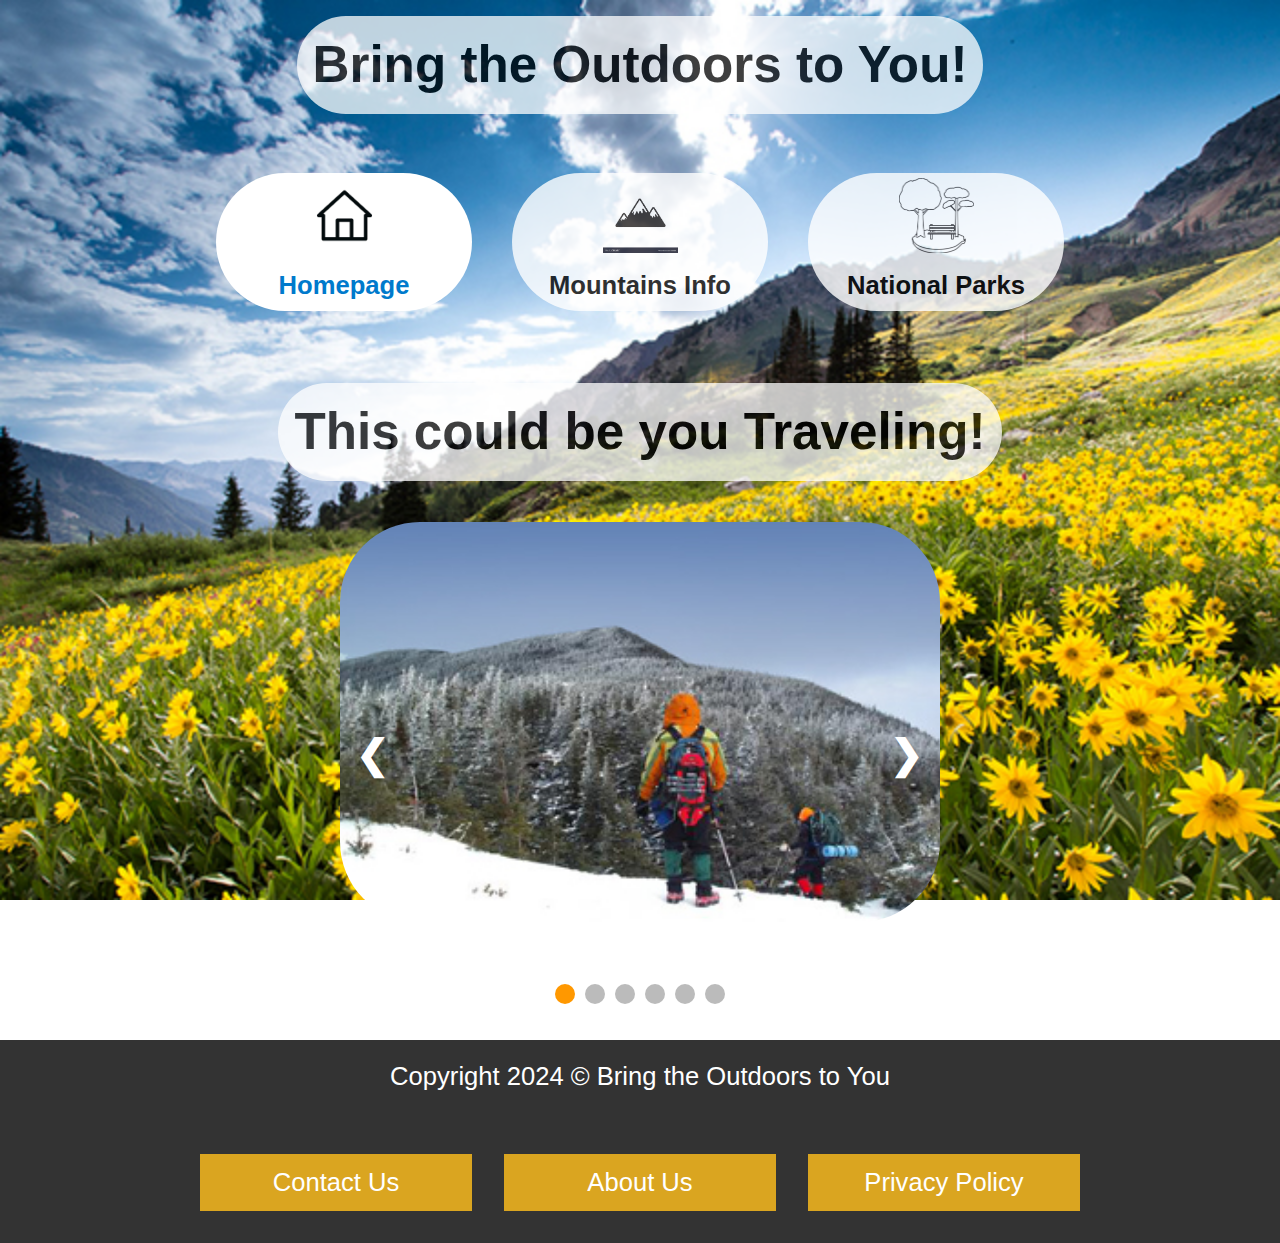
<file: index.html>
<!DOCTYPE html>
<html lang="en">

<head>
    <meta charset="UTF-8">
    <meta name="viewport" content="width=device-width, initial-scale=1.0">
    <title>Home - Enjoy The Outdoors</title>
    <link rel="stylesheet" href="./cssFolder/main.css">
    <script src="./scripts/slideshow.js"></script>
</head>

<body>
    <header>
        <h1>Bring the Outdoors to You!</h1><br>
        <nav id="nav">
            <a href="index.html" class="selected">
                <img src="./imageFolder/homepage_pic.jpg" alt="Home Icon" class="nav-icon"><br> Homepage
            </a>
            <a href="mount.html">
                <img src="./imageFolder/mountain_pic.jpg" alt="Mountains Icon" class="nav-icon"><br> Mountains Info
            </a>
            <a href="parks.html">
                <img src="./imageFolder/park-pic222.jpg" alt="Parks Icon" class="nav-icon" id="parkPic"><br> National
                Parks
            </a>
        </nav>

    </header>
    <main>
        <h1>This could be you Traveling!</h1> <br>

        <div class="slideshow-container" aria-live="polite">
            <a class="prev">&#10094;</a>
            <a class="next">&#10095;</a>
            <div class="slide fade">
                <img src="./data/images/MidCarter-StoryImage.jpg" alt="Slideshow Pic" style="width:100%"
                    class="slidePics">
            </div>
            <div class="slide fade">
                <img src="./data/images/Bond-StoryImage_3.jpg" alt="Slideshow Pic" style="width:100%" class="slidePics">
            </div>
            <div class="slide fade">
                <img src="./data/images/Cabot-StoryImg.jpg" alt="Slideshow Pic" style="width:100%" class="slidePics">
            </div>
            <div class="slide fade">
                <img src="./data/images/Cannon-StoryImg_2.jpg" alt="Slideshow Pic" style="width:100%" class="slidePics">
            </div>
            <div class="slide fade">
                <img src="./data/images/Carrigain-StoryImage_2.jpg" alt="Slideshow Pic" style="width:100%"
                    class="slidePics">
            </div>
            <div class="slide fade">
                <img src="./data/images/OwlsHead-StoryImg.jpg" alt="Slideshow Pic" style="width:100%" class="slidePics">
            </div>
        </div>
        <br>
        <div class="dots">
            <!-- Dots will dynamically populate here based on the number of slides -->
        </div>
    </main>
    <footer>
        <div class="footer-content">
            Copyright 2024 &copy; Bring the Outdoors to You<br><br>
            <nav class="footer-nav">
                <a href="contact.html">Contact Us</a>
                <a href="about.html">About Us</a>
                <a href="privacy.html">Privacy Policy</a>
            </nav>
        </div>
    </footer>
</body>

</html>
</file>
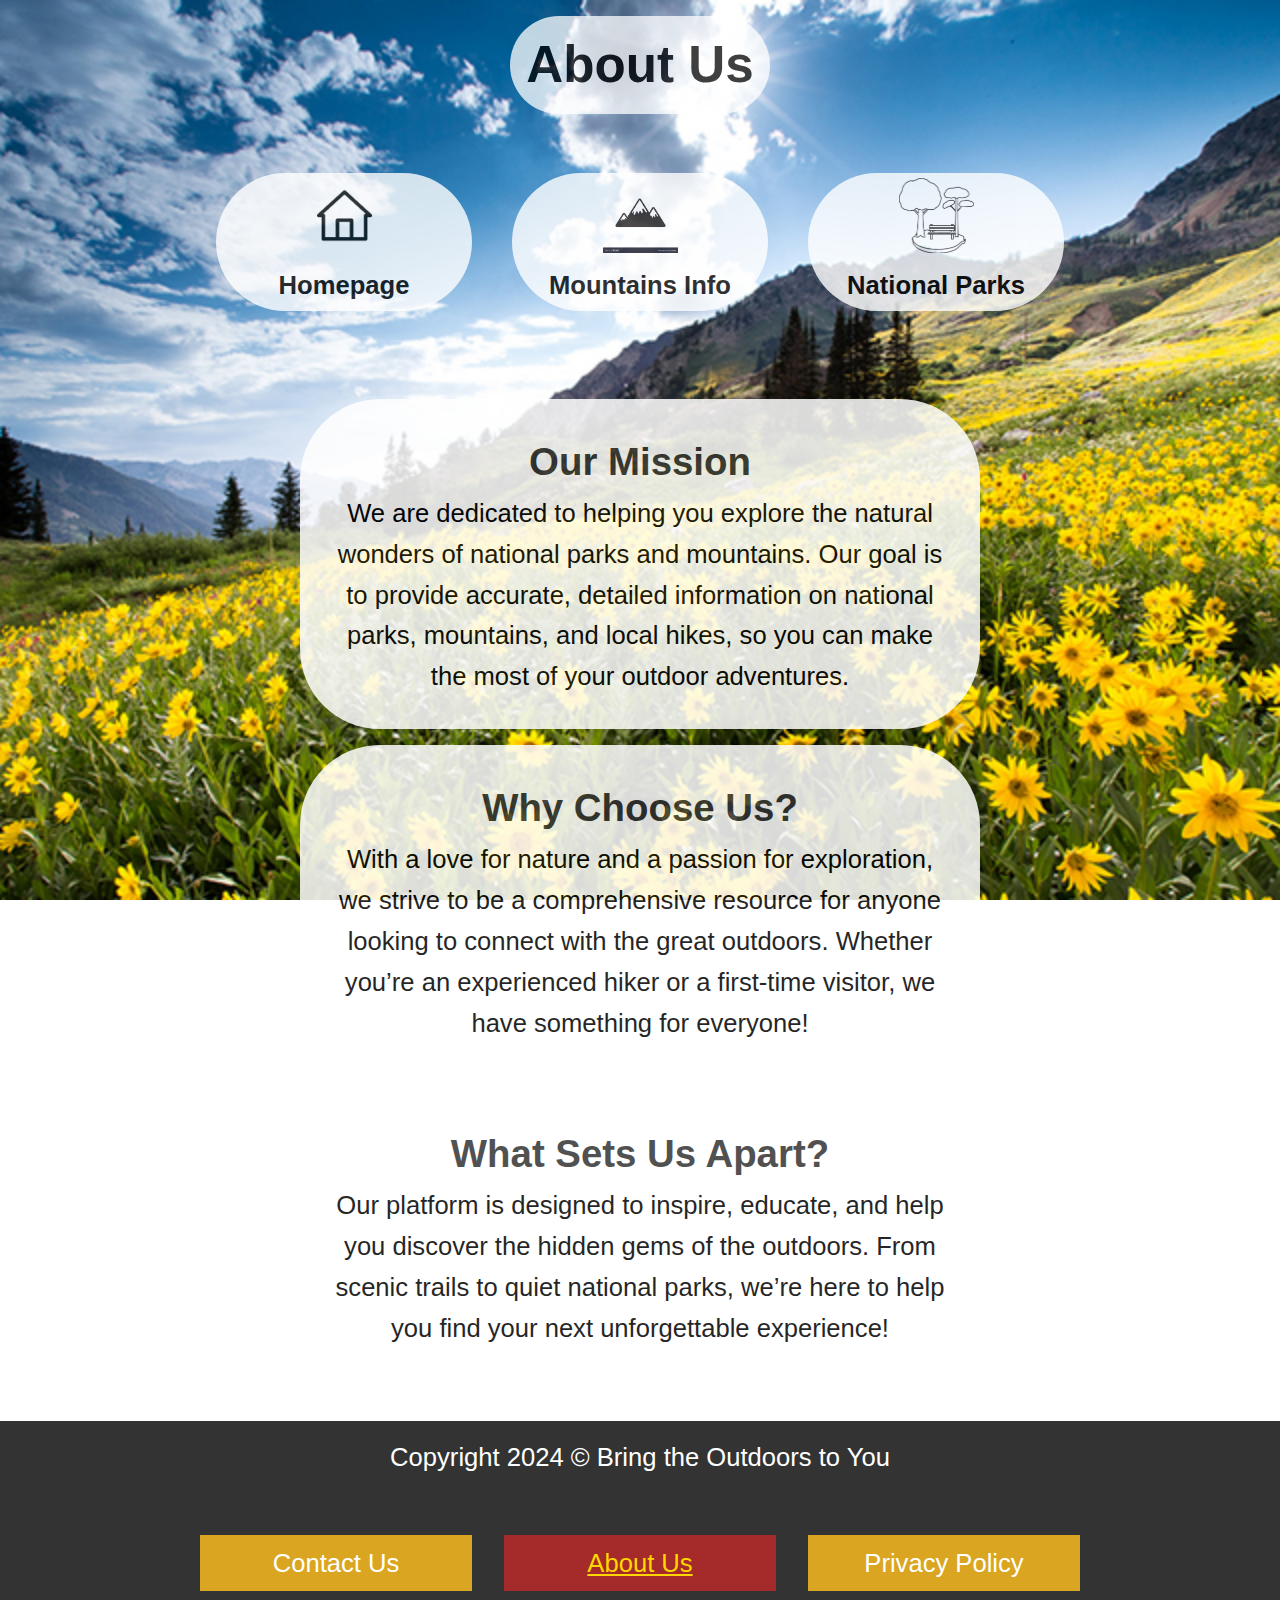
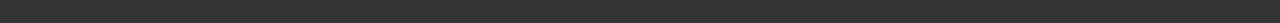
<file: about.html>
<!DOCTYPE html>
<html lang="en">

<head>
    <meta charset="UTF-8">
    <meta name="viewport" content="width=device-width, initial-scale=1.0">
    <title>About Us - Enjoy The Outdoors</title>
    <link rel="stylesheet" href="./cssFolder/main.css">
    <link rel="stylesheet" href="./cssFolder/about.css">
</head>

<body>
    <header>
        <h1>About Us</h1><br>
        <nav id="nav">
            <a href="index.html">
                <img src="./imageFolder/homepage_pic.jpg" alt="Home Icon" class="nav-icon"><br> Homepage
            </a>
            <a href="mount.html">
                <img src="./imageFolder/mountain_pic.jpg" alt="Mountains Icon" class="nav-icon"><br> Mountains Info
            </a>
            <a href="parks.html">
                <img src="./imageFolder/park-pic222.jpg" alt="Parks Icon" class="nav-icon" id="parkPic"><br> National
                Parks
            </a>
        </nav>
    </header>
    <main>
        <section>
            <h2>Our Mission</h2>
            <p>We are dedicated to helping you explore the natural wonders of national parks and mountains. Our goal is
                to provide accurate, detailed information on national parks, mountains, and local hikes, so you can make
                the most of your outdoor adventures.</p>
        </section>
        <section>
            <h2>Why Choose Us?</h2>
            <p>With a love for nature and a passion for exploration, we strive to be a comprehensive resource for anyone
                looking to connect with the great outdoors. Whether you’re an experienced hiker or a first-time visitor,
                we have something for everyone!</p>
        </section>
        <section>
            <h2>What Sets Us Apart?</h2>
            <p> Our platform is designed to
                inspire, educate, and help you discover the hidden gems of the outdoors. From scenic trails to quiet
                national parks, we’re here to help you find your next unforgettable experience!</p>
        </section>
    </main>
    <footer>
        <div class="footer-content">
            Copyright 2024 &copy; Bring the Outdoors to You<br><br>
            <nav class="footer-nav">
                <a href="contact.html">Contact Us</a>
                <a href="about.html" class="selected">About Us</a>
                <a href="privacy.html">Privacy Policy</a>
            </nav>
        </div>
    </footer>
</body>

</html>
</file>
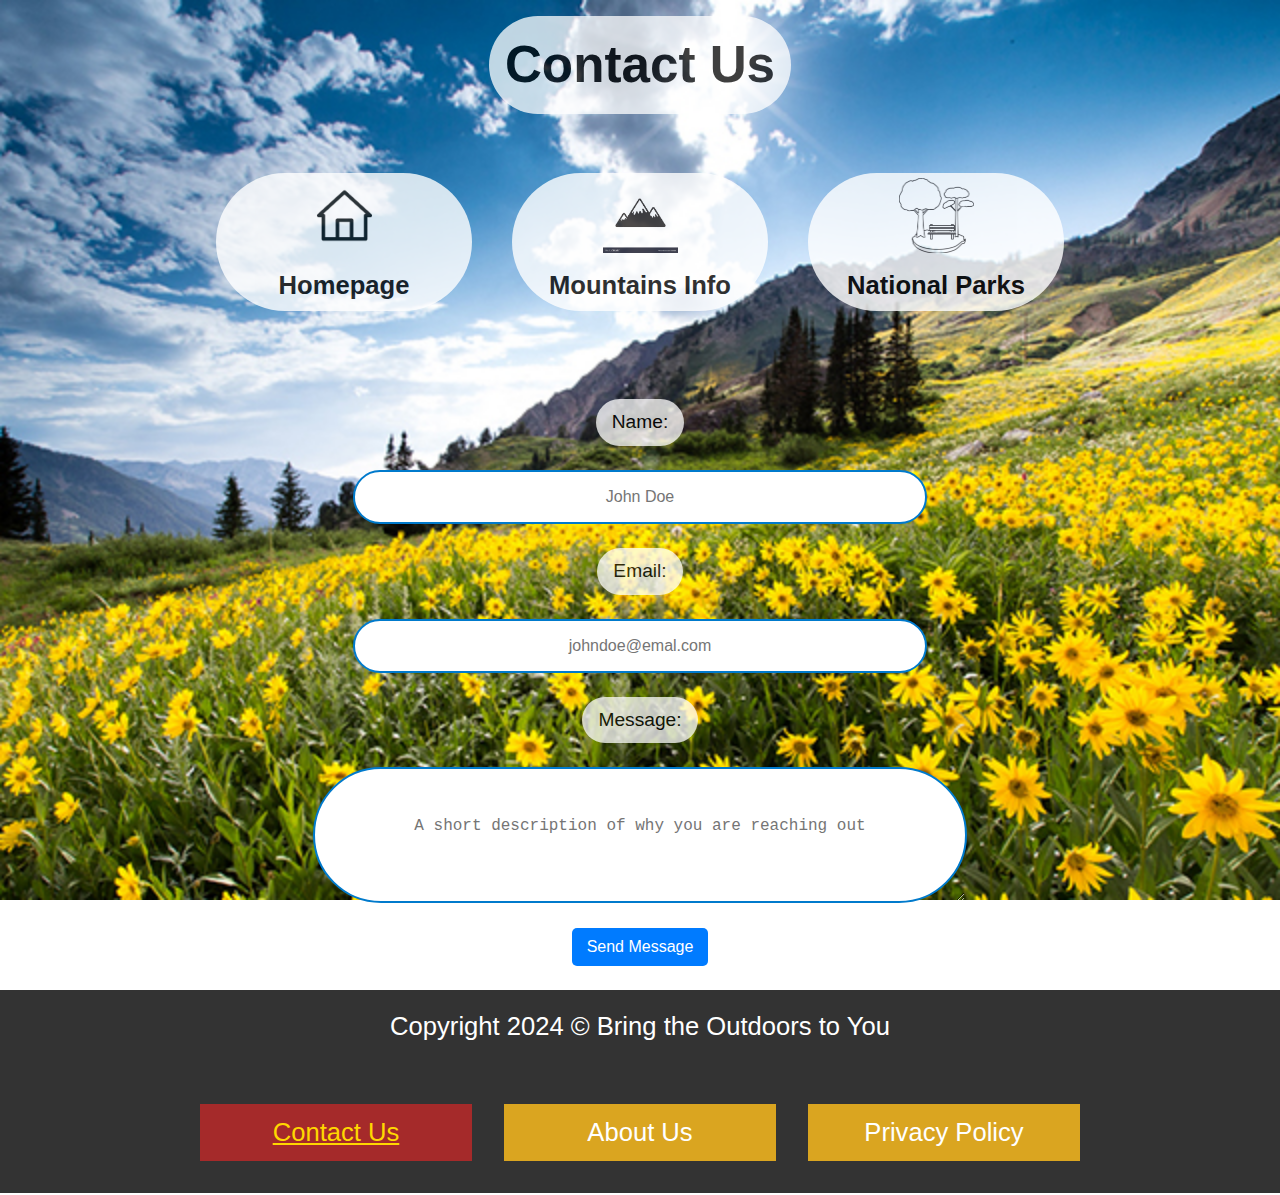
<file: contact.html>
<!DOCTYPE html>
<html lang="en">

<head>
    <meta charset="UTF-8">
    <meta name="viewport" content="width=device-width, initial-scale=1.0">
    <title>Contact Us - Enjoy The Outdoors</title>
    <link rel="stylesheet" href="./cssFolder/main.css">
</head>

<body>
    <header>
        <h1>Contact Us</h1><br>
        <nav id="nav">
            <a href="index.html">
                <img src="./imageFolder/homepage_pic.jpg" alt="Home Icon" class="nav-icon"><br> Homepage
            </a>
            <a href="mount.html">
                <img src="./imageFolder/mountain_pic.jpg" alt="Mountains Icon" class="nav-icon"><br> Mountains Info
            </a>
            <a href="parks.html">
                <img src="./imageFolder/park-pic222.jpg" alt="Parks Icon" class="nav-icon" id="parkPic"><br> National
                Parks
            </a>
        </nav>
    </header>
    <main>

        <form id="contactForm">
            <label for="name">Name:</label>
            <input type="text" class="contact" id="name" name="name" placeholder="John Doe" required>

            <label for="email">Email:</label>
            <input type="email" class="contact" id="email" name="email" placeholder="johndoe@emal.com" required>

            <label for="message">Message:</label>
            <textarea class="contact" id="message" name="message"
                placeholder="A short description of why you are reaching out" required></textarea>

            <br><button type="submit">Send Message</button>
        </form>

    </main>
    <footer>
        <div class="footer-content">
            Copyright 2024 &copy; Bring the Outdoors to You<br><br>
            <nav class="footer-nav">
                <a href="contact.html" class="selected">Contact Us</a>
                <a href="about.html">About Us</a>
                <a href="privacy.html">Privacy Policy</a>
            </nav>
        </div>
    </footer>
</body>

</html>
</file>
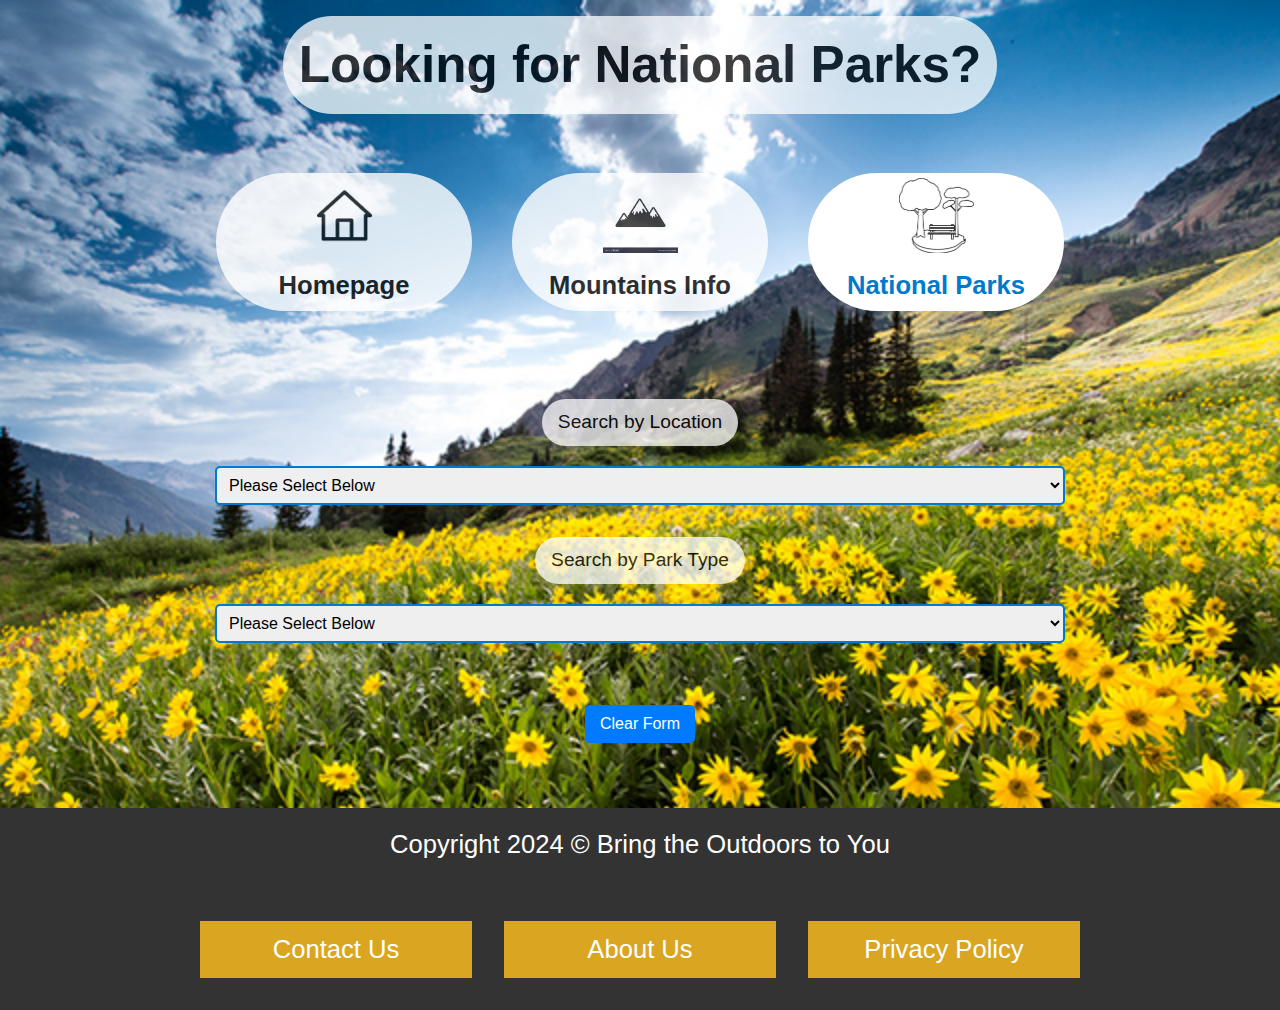
<file: parks.html>
<!DOCTYPE html>
<html lang="en">

<head>
    <meta charset="UTF-8">
    <meta name="viewport" content="width=device-width, initial-scale=1.0">
    <title>National Parks - Enjoy The Outdoors</title>
    <link rel="stylesheet" href="./cssFolder/main.css">
    <link rel="stylesheet" href="./cssFolder/mountAndPark.css">
    <script src="data/nationalParkData.js"></script>
    <script src="data/locationData.js"></script>
    <script src="data/parkTypeData.js"></script>
    <script src="./scripts/parks.js"></script>
</head>

<body>
    <header>
        <h1>Looking for National Parks?</h1> <br>
        <nav id="nav">
            <a href="index.html">
                <img src="./imageFolder/homepage_pic.jpg" alt="Home Icon" class="nav-icon"><br> Homepage
            </a>
            <a href="mount.html">
                <img src="./imageFolder/mountain_pic.jpg" alt="Mountains Icon" class="nav-icon"><br> Mountains Info
            </a>
            <a href="parks.html" class="selected">
                <img src="./imageFolder/park-pic222.jpg" alt="Parks Icon" class="nav-icon" id="parkPic"><br> National
                Parks
            </a>
        </nav>
    </header>
    <main>

        <label>Search by Location</label>
        <select id="parkSelect1">
            <!-- Creating options through javaScript  -->
        </select>

        <label>Search by Park Type</label>
        <select id="parkSelect2">
            <!-- Creating options through javaScript  -->
        </select><br><br>

        <button id="reset">Clear Form</button>
        <p id="errorMessage">
            No parks available for the selected criteria, <br>
            Please try another search!
        </p>
    </main>


    <div id="parkDetails" style="display: none;">

        <table>
            <thead>
                <tr>
                    <th>National Park</th>

                    <th>City</th>

                    <th>Address</th>

                    <th>Phone Number</th>

                    <th>Website (If Available)</th>
                </tr>
            </thead>
            <tbody id="parkBody"></tbody>
        </table>

    </div><br>
    <footer>
        Copyright 2024 &copy; Bring the Outdoors to You<br><br>
        <nav class="footer-nav">
            <a href="contact.html">Contact Us</a>
            <a href="about.html">About Us</a>
            <a href="privacy.html">Privacy Policy</a>
        </nav>
    </footer>
</body>

</html>
</file>
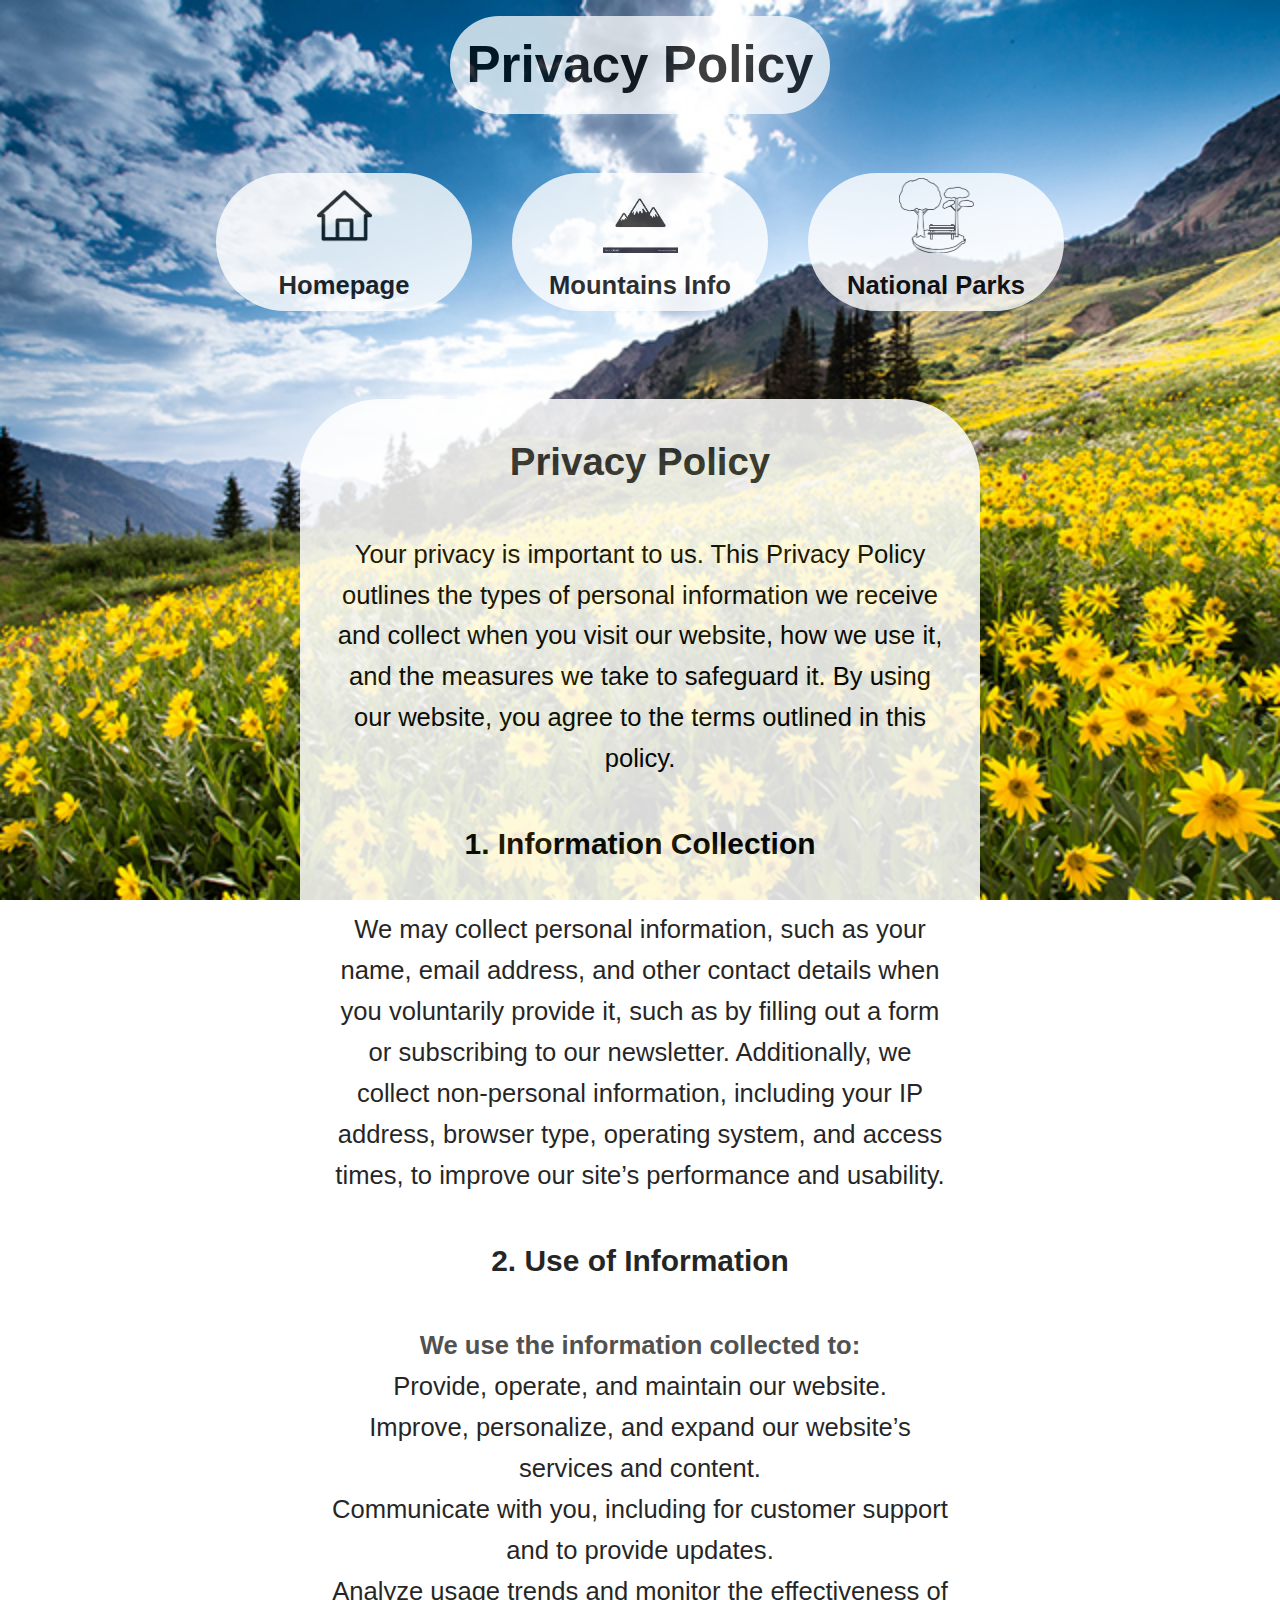
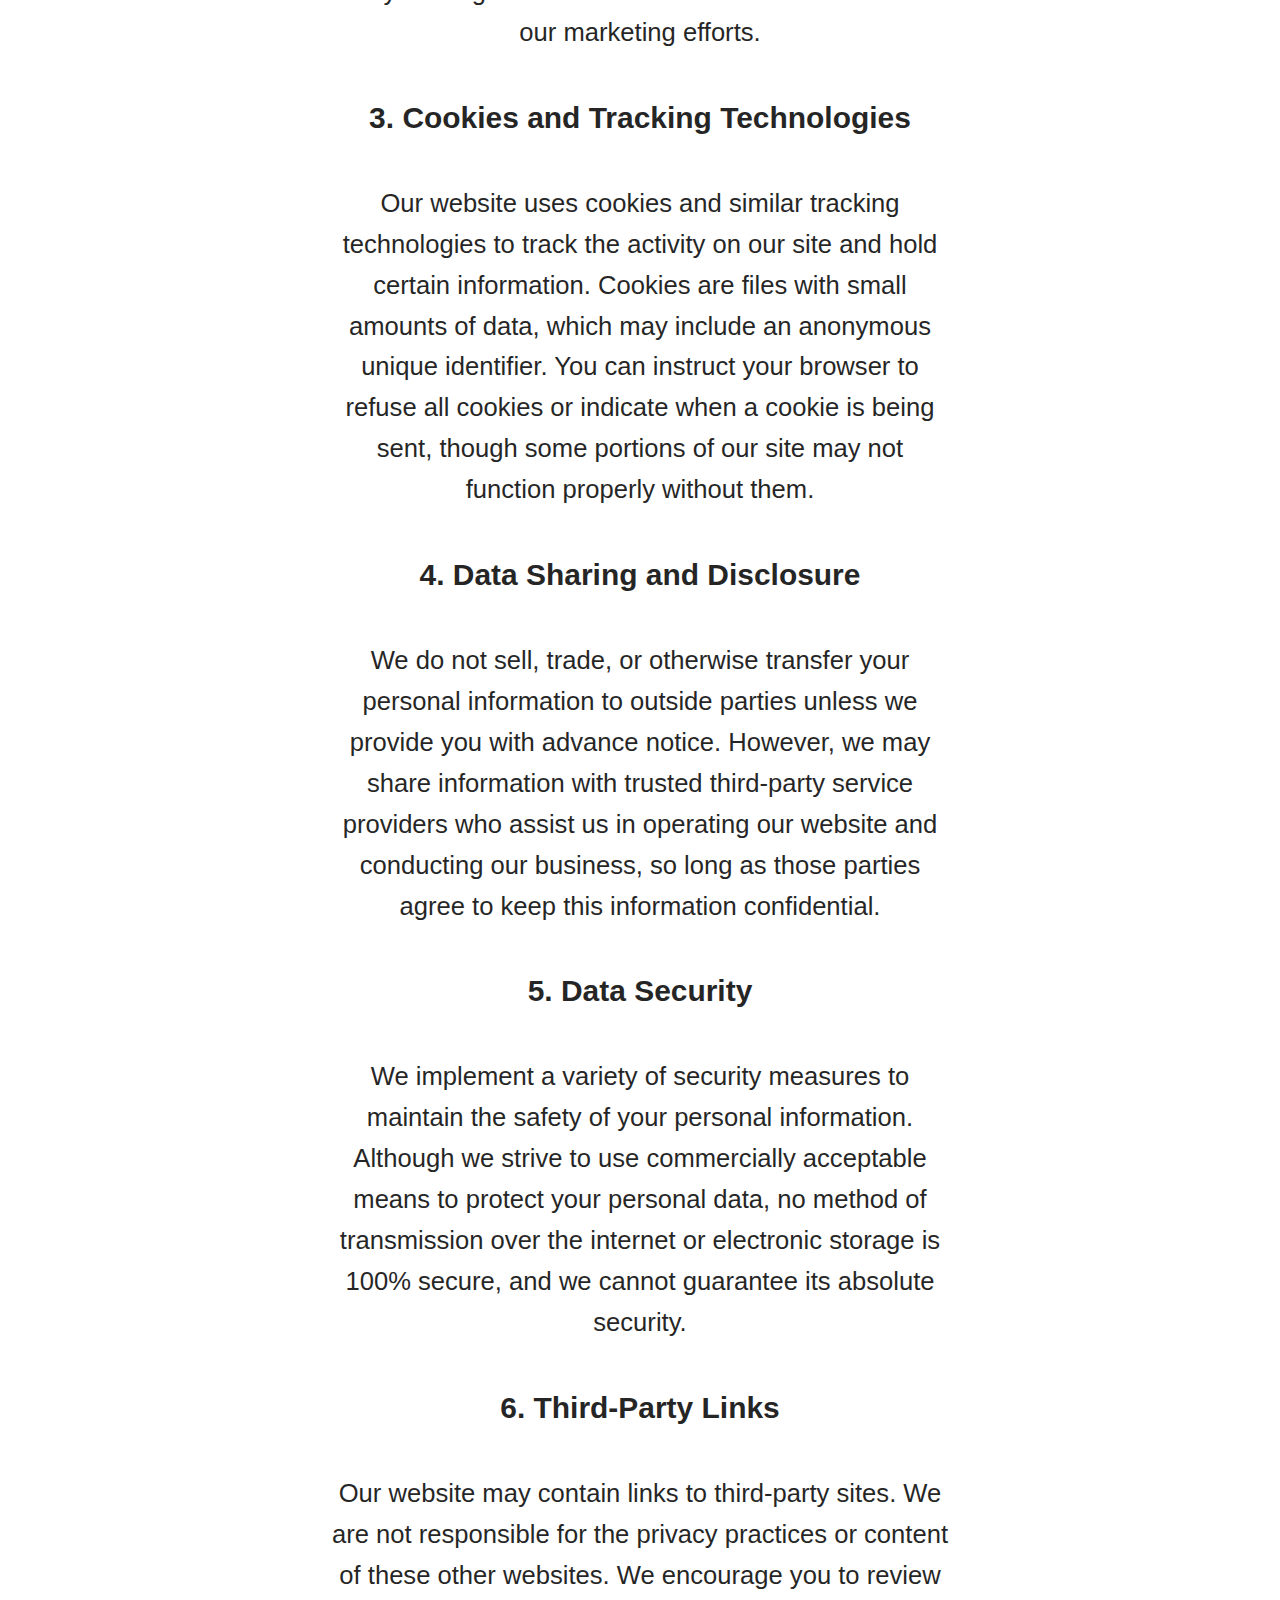
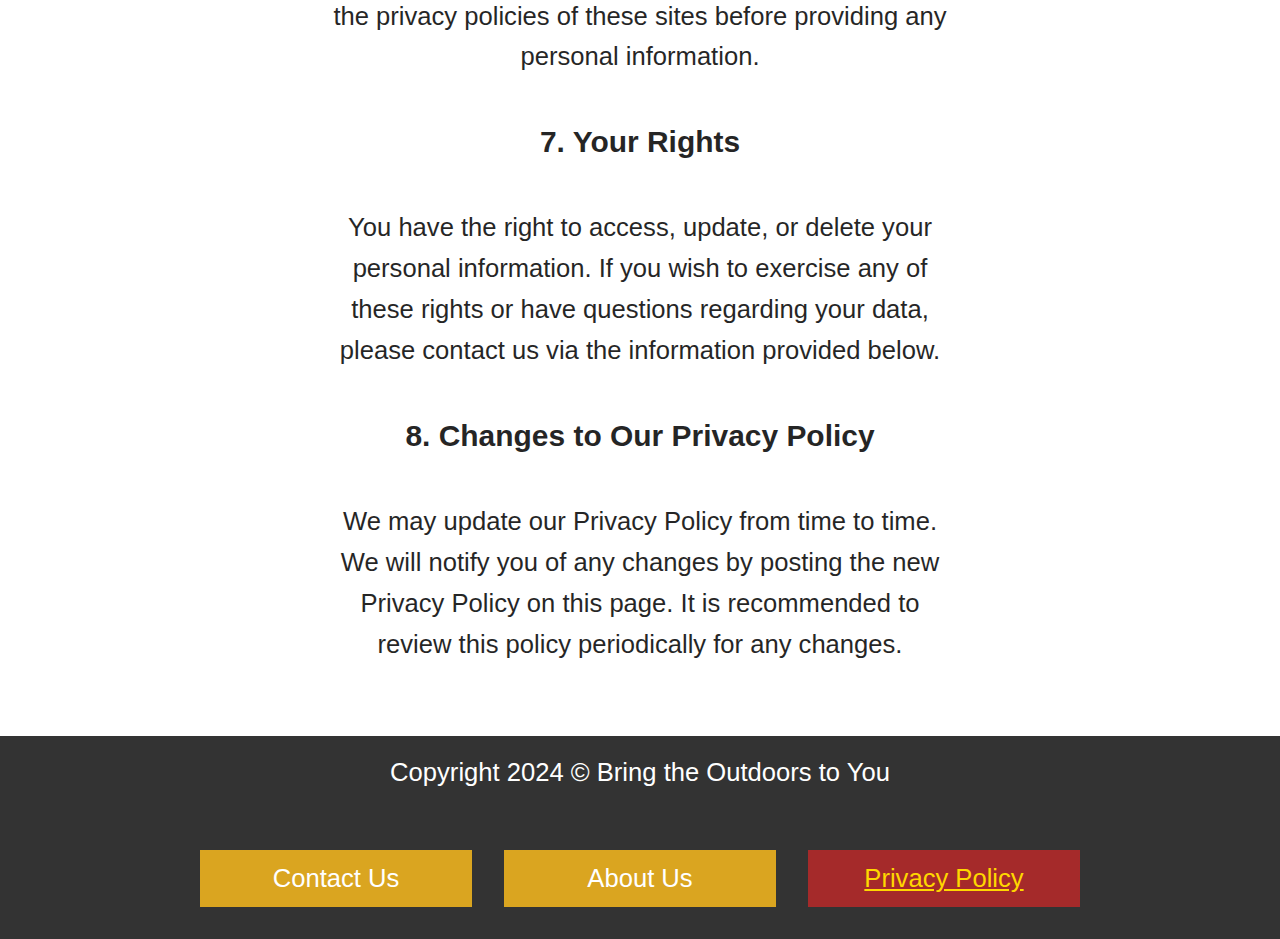
<file: privacy.html>
<!DOCTYPE html>
<html lang="en">

<head>
    <meta charset="UTF-8">
    <meta name="viewport" content="width=device-width, initial-scale=1.0">
    <title>Privacy Policy - Enjoy The Outdoors</title>
    <link rel="stylesheet" href="./cssFolder/main.css">
    <link rel="stylesheet" href="./cssFolder/about.css">
</head>

<body>
    <header>
        <h1>Privacy Policy</h1><br>
        <nav id="nav">
            <a href="index.html">
                <img src="./imageFolder/homepage_pic.jpg" alt="Home Icon" class="nav-icon"><br> Homepage
            </a>
            <a href="mount.html">
                <img src="./imageFolder/mountain_pic.jpg" alt="Mountains Icon" class="nav-icon"><br> Mountains Info
            </a>
            <a href="parks.html">
                <img src="./imageFolder/park-pic222.jpg" alt="Parks Icon" class="nav-icon" id="parkPic"><br> National
                Parks
            </a>
        </nav>
    </header>
    <main>
        <section id="privacy-policy">
            <h2>Privacy Policy</h2><br>
            <p>Your privacy is important to us. This Privacy Policy outlines the types of personal information we
                receive and collect when you visit our website, how we use it, and the measures we take to safeguard it.
                By using our website, you agree to the terms outlined in this policy.</p>

            <br>
            <h3>1. Information Collection</h3><br>
            <p>We may collect personal information, such as your name, email address, and other contact details when you
                voluntarily provide it, such as by filling out a form or subscribing to our newsletter. Additionally, we
                collect non-personal information, including your IP address, browser type, operating system, and access
                times, to improve our site’s performance and usability.</p>

            <br>
            <h3>2. Use of Information</h3><br>
            <h4>We use the information collected to:</h4>

            <p>Provide, operate, and maintain our website.</p>
            <p>Improve, personalize, and expand our website’s services and content.</p>
            <p>Communicate with you, including for customer support and to provide updates.</p>
            <p>Analyze usage trends and monitor the effectiveness of our marketing efforts.</p>


            <br>
            <h3>3. Cookies and Tracking Technologies</h3><br>
            <p>Our website uses cookies and similar tracking technologies to track the activity on our site and hold
                certain information. Cookies are files with small amounts of data, which may include an anonymous unique
                identifier. You can instruct your browser to refuse all cookies or indicate when a cookie is being sent,
                though some portions of our site may not function properly without them.</p>

            <br>
            <h3>4. Data Sharing and Disclosure</h3><br>
            <p>We do not sell, trade, or otherwise transfer your personal information to outside parties unless we
                provide you with advance notice. However, we may share information with trusted third-party service
                providers who assist us in operating our website and conducting our business, so long as those parties
                agree to keep this information confidential.</p>

            <br>
            <h3>5. Data Security</h3><br>
            <p>We implement a variety of security measures to maintain the safety of your personal information. Although
                we strive to use commercially acceptable means to protect your personal data, no method of transmission
                over the internet or electronic storage is 100% secure, and we cannot guarantee its absolute security.
            </p>

            <br>
            <h3>6. Third-Party Links</h3><br>
            <p>Our website may contain links to third-party sites. We are not responsible for the privacy practices or
                content of these other websites. We encourage you to review the privacy policies of these sites before
                providing any personal information.</p>

            <br>
            <h3>7. Your Rights</h3><br>
            <p>You have the right to access, update, or delete your personal information. If you wish to exercise any of
                these rights or have questions regarding your data, please contact us via the information provided
                below.</p>

            <br>
            <h3>8. Changes to Our Privacy Policy</h3><br>
            <p>We may update our Privacy Policy from time to time. We will notify you of any changes by posting the new
                Privacy Policy on this page. It is recommended to review this policy periodically for any changes.</p>
        </section>

    </main>
    <footer>
        <div class="footer-content">
            Copyright 2024 &copy; Bring the Outdoors to You<br><br>
            <nav class="footer-nav">
                <a href="contact.html">Contact Us</a>
                <a href="about.html">About Us</a>
                <a href="privacy.html" class="selected">Privacy Policy</a>
            </nav>
        </div>
    </footer>
</body>

</html>
</file>
<file: cssFolder/about.css>
section{
    background-color: white;
    padding: 2rem;
    width: 50%;
    margin: 1rem auto;
    border-radius: 5rem;
    opacity: 85%;

}
</file>
<file: cssFolder/mountAndPark.css>
/* Styles for the mountain details container */
#mountainDetails {
    background-color: transparent; /* Set to transparent instead of white */
    width: 80%; /* Center as needed */
    margin: auto;
    display: flex;
    flex-wrap: wrap;
    gap: 10px;
    opacity: 95%;
}

/* Title styling */
#mountainDetails h3 {
    color: #007acc; /* Match the border color */
    font-size: 1.6rem; /* Larger font for title */
    margin-bottom: 1rem; /* Space below the title */
    text-decoration: underline;
}

/* Image styling */
#mountainDetails img {
    width: 100%; /* Full width within container */
    height: auto; /* Maintain aspect ratio */
    border-radius: 6px; /* Rounded corners */
    margin-bottom: 1rem; /* Space below the image */
    box-shadow: 0px 4px 8px rgba(0, 0, 0, 0.15); /* Subtle shadow */
}

/* Description styling */
#mountainDetails p {
    font-size: 1rem; /* Text font size */
    line-height: 1.5; /* Spacing between lines */
}

.mountain-box {
    max-width: 800px;
    margin: 20px auto;
    padding: 20px;
    background-color: #fff;
    box-shadow: 0 4px 8px rgba(0, 0, 0, 0.5);
    border-radius: 20px;
    transition: box-shadow 0.3s;
    opacity: 100%;
}

.mountain-box:hover {
    box-shadow: 0 6px 12px rgba(0, 0, 0, 0.3);
}

table thead th {
    background-color: goldenrod;
    color: #ffffff;
    padding: 1rem;
    font-weight: bold;
    font-size: 1.5rem;
    text-align: center; /* Center-aligns header text */
    border-bottom: 2px solid #333333;
    border-right: 2px solid #ddd;
}
</file>
<file: cssFolder/main.css>
* {
    margin: 0;
    padding: 0;
}

html, body {
    height: 100%; /* Ensure the html and body elements are full height */
    margin: 0; /* Reset margins */
}

body {
    background-image:url("../imageFolder/outdoorPic.jpg"); 
    background-size: cover;
    background-position: center;
    background-attachment: fixed; 
    color: #333;
    text-align: center;
    font-family: 'Roboto', sans-serif;
    display: flex;
    flex-direction: column;
    line-height: 1.6;
    font-size: 2vw;
}

nav {
    display: flex;
    justify-content: center;
    flex-wrap: wrap;
    padding: 1rem;
}

nav a{
    display: inline-block; 
    background-color: goldenrod;
    margin: 2.5px 20px;
    margin-bottom: 1rem;
    padding: 0.5rem;
    text-decoration: none;
    width: 20vw;
    transition: background-color 0.3s, color 0.3s;
}


nav a:hover{
    background-color: brown;
    color: gold;
    text-decoration: underline;
}

nav a.selected{
    background-color: brown;
    color: gold;
    text-decoration: underline;
}


/* Basic table styling */
table {
    width: 80%;
    margin: 1rem auto;
    border-collapse: collapse;
    background-color: #ffffff;
    color: #333333;
    box-shadow: 0px 4px 8px rgba(0, 0, 0, 0.3);
    border-radius: 5px;
    overflow: hidden;
}

/* Header row */
table thead th {
    background-color: goldenrod;
    color: #ffffff;
    padding: 1rem;
    font-weight: bold;
    font-size: 1.1rem;
    text-align: left;
    border-bottom: 2px solid #333333;
}

/* Table cells */
table tbody td {
    padding: 0.75rem;
    border-bottom: 1px solid #dddddd;
}

/* Zebra striping for rows */
table tbody tr:nth-child(even) {
    background-color: #f2f2f2;
}

/* Hover effect on rows */
table tbody tr:hover {
    background-color: #e0f7fa;
}

/* Link styling for website column */
table tbody td a {
    color: #007acc;
    text-decoration: underline;

}

table tbody td a:hover {
    text-decoration: underline;
}

header {
    /* background-color: #84cad3; Dark background for header */
    border-radius: 5rem;
    margin: auto;
    width: 75%;
    padding: 1rem 0; /* Padding for top and bottom */
}

footer {
    
    color: white; /* Change text color to stand out */
    padding: 1rem 0; /* Padding for footer */
    position: relative; /* Ensures footer stays at the bottom */
}

footer div {
    margin: 0 auto; /* Center the copyright text */
}

main {
    padding: 1.5rem; /* Adds padding around the main content */
    flex: 1;
}

label {
    background-color: #fff;
    width:fit-content;
    display: block; /* Makes labels take a full line */
    margin: 1rem auto; /* Adds margin for spacing */
    padding: .5rem 1rem;
    border-radius: 4rem;
    font-size: 1.2rem; /* Slightly increases font size */
    opacity: 75%;
}

select {
    width: 69%; /* Makes dropdowns wider */
    padding: 0.5rem; /* Adds padding inside dropdowns */
    font-size: 1rem; /* Increases font size */
    border: 2px solid #007acc; /* Custom border color */
    border-radius: 5px; /* Rounded corners */
    margin-bottom: 1rem; /* Space below dropdown */
}

/* Button styling */
button {
    padding: 10px 15px;
    background-color: #007BFF;
    border: none;
    border-radius: 5px;
    color: #fff;
    font-size: 1rem;
    cursor: pointer;
    transition: background-color 0.3s, transform 0.2s;
}

button:hover {
     /* Change color on hover */
    background-color: #0056b3; 
    transform: scale(1.15);
}

/* Enhanced table styling */
table {
    width: 90%; /* Slightly increase the width */
    margin: 2rem auto; /* Center the table */
    border: 2px solid #333; /* Border around the table */
    border-radius: 10px; /* Rounded corners */
}

/* Header row */
table thead th {
    font-size: 1.2rem; /* Increase header font size */
}

/* Table cells */
table tbody td {
    font-size: 1rem; /* Consistent font size */
    border: 1px solid #ddd; /* Light border for cells */
}

h1{
    color: black;
    background-color: #fff;
    width:fit-content;
    display: block; 
    margin: auto;
    padding: .5rem 1rem;
    border-radius: 4rem;
    opacity: 75%;
}

h3{
    color: black;
}

label {
    color: black;
}

#mountainDetails {
    background-color: white;
}

p{
    color: black;
}

#tbleHeader{
    background-color: white;
    padding: 1rem;
    margin: auto;
    width: 50%;
    border-radius: 5rem;
}

footer {
    background-color: #333; /* Dark background for footer */
    color: white; /* Text color */
    padding: 1rem; /* Padding for the footer */
    text-align: center; /* Center footer text */
}

.footer-nav {
    display: flex; /* Use flexbox for footer navigation */
    justify-content: center; /* Center the navigation links */
}

.footer-nav a {
    margin: 0 1rem; /* Space between links */
    color: white; /* Link color */
    text-decoration: none; /* Remove underline */
}

.footer-nav a:hover {
    text-decoration: underline; /* Add underline on hover */
}

#errorMessage {
    display: none; /* Initially hidden */
    color: #b71c1c; /* Deep red for the text */
    background-color: #ffebee; /* Light red background */
    padding: 10px 20px;
    margin: 10px auto;
    border: 1px solid #d32f2f; /* Slightly darker red border */
    border-radius: 5px;
    text-align: center;
    font-weight: bold;
    font-size: 1rem;
    width: 40%;
}

.slideshow-container {
    position: relative;
    max-width: 600px; /* Slightly increase the size for better view */
    margin: auto;
    overflow: hidden; /* Ensures images stay within the rounded borders */
}

.slide {
    display: none;
}

.fade {
    animation: fade 1.5s ease-in-out;
}

@keyframes fade {
    from {
        opacity: 0;
        transform: scale(0.9);
    }
    to {
        opacity: 1;
        transform: scale(1);
    }
}

.dot {
    height: 20px;
    width: 20px;
    margin: 0 5px;
    background-color: #bbb;
    border-radius: 50%;
    display: inline-block;
    transition: background-color 0.6s ease;
    padding: 0;

}

.active, .dot:hover {
    background-color: #ff9800; /* Brighter color to indicate active */
}

.slidePics {
    border-radius: 5rem;
}

.contact {
    width: 45%;
    padding: 1rem .5rem;
    font-size: 1rem;
    text-align: center;
    margin: .5rem;
    border-radius: 5rem;
    border: 2px solid #007acc;
}

#message{
    padding: 3rem;
}

.slideshow-container img {
    height: 400px; /* Uniform height */
    object-fit: cover; /* Ensure the image covers the full slide */
}

.slideshow-container .prev, 
.slideshow-container .next {
    cursor: pointer;
    position: absolute;
    top: 50%;
    width: auto;
    margin-top: -22px;
    padding: 16px;
    color: white;
    font-weight: bold;
    font-size: 40px;

    user-select: none;
}

.slideshow-container .prev {
    left: 0;
}

.slideshow-container .next {
    right: 0;
}

.slideshow-container .prev:hover, 
.slideshow-container .next:hover {
    background-color: rgba(0, 0, 0, 0.8);
}

#nav img {
    width: 75px;
    height: 75px;
    opacity: 100%;
}

#nav a{
    padding: 5px 0;
    background-color: white;
    border-radius: 5rem;
    text-decoration: none;
    opacity: 80%;
    color: black;
    font-weight: bold;
    min-width: 175px;
}

#nav a.selected{
    font-weight: bolder;
    opacity: 100%;
    color: #007acc;
}

#nav a:hover{
    opacity: 100%;
    color: #007acc;
}
</file>
